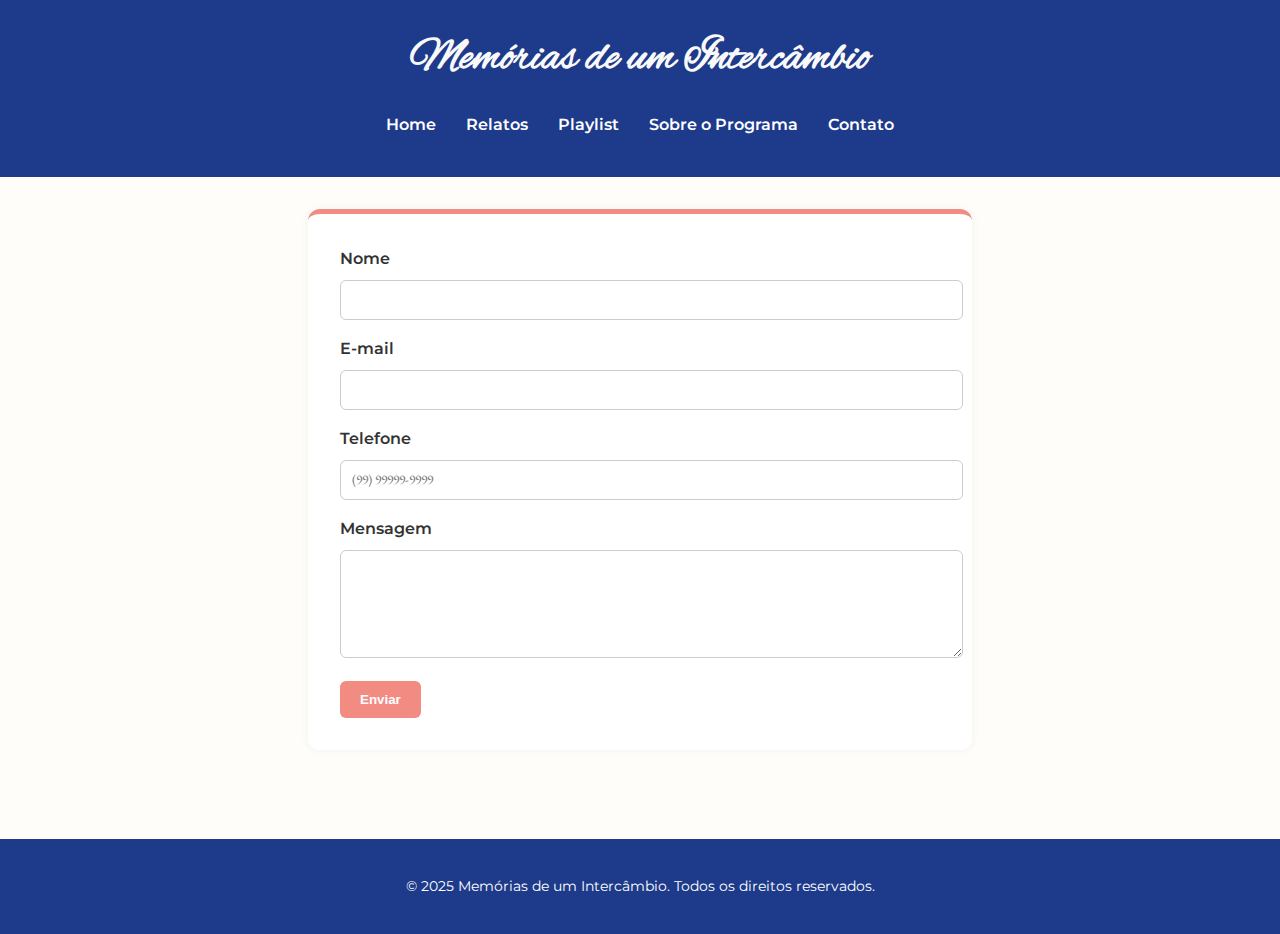
<file: index.html>
<!DOCTYPE html>
<html lang="pt-BR">
<head>
  <meta charset="UTF-8" />
  <meta name="viewport" content="width=device-width, initial-scale=1.0" />
  <title>Contato – Memórias de um Intercâmbio</title>
  <link rel="stylesheet" href="geral.css" />
  <link href="https://fonts.googleapis.com/css2?family=Alex+Brush&family=EB+Garamond&family=Montserrat&display=swap" rel="stylesheet" />
</head>
<body>

  <header>
    <h1>Memórias de um Intercâmbio</h1>
    <nav>
      <ul>
        <li><a href="index.html">Home</a></li>
        <li><a href="memorias.html">Relatos</a></li>
        <li><a href="playlist.html">Playlist</a></li>
        <li><a href="programa.html">Sobre o Programa</a></li>
        <li><a href="form.html">Contato</a></li>
      </ul>
    </nav>
  </header>

  <main>
    <section class="formulario-container">
      <form id="form-contato" class="formulario-contato" action="https://formsubmit.co/seuemail@email.com" method="POST">
        <label for="nome">Nome</label>
        <input type="text" id="nome" name="nome" required>
    
        <label for="email">E-mail</label>
        <input type="email" id="email" name="email" required>
    
        <label for="telefone">Telefone</label>
        <input type="tel" id="telefone" name="telefone" required placeholder="(99) 99999-9999">
    
        <label for="mensagem">Mensagem</label>
        <textarea id="mensagem" name="mensagem" rows="5" required></textarea>
    
        <button type="submit">Enviar</button>

        <div id="mensagem-sucesso" style="display: none; color: green; margin-top: 1rem;">
          ✅ Enviado com sucesso!

        </div>
      </form>
    </section>
  </main>

  <footer>
    <p>&copy; 2025 Memórias de um Intercâmbio. Todos os direitos reservados.</p>
  </footer>

  <script>
    document.getElementById("form-contato").addEventListener("submit", function(event) {
      const nome = document.getElementById("nome").value.trim();
      const email = document.getElementById("email").value.trim();
      const telefone = document.getElementById("telefone").value.trim();
      const mensagem = document.getElementById("mensagem").value.trim();
  
      const regexEmail = /^[^\s@]+@[^\s@]+\.[^\s@]+$/;
      const regexTelefone = /^\(?\d{2}\)?\s?\d{4,5}-?\d{4}$/;
  
      let erros = [];
  
      if (nome.length < 2) {
        erros.push("Digite seu nome completo.");
      }
  
      if (!regexEmail.test(email)) {
        erros.push("Digite um e-mail válido.");
      }
  
      if (!regexTelefone.test(telefone)) {
        erros.push("Digite um telefone válido (ex: (63) 91234-5678).");
      }
  
      if (mensagem.length < 5) {
        erros.push("Escreva uma mensagem com pelo menos 5 caracteres.");
      }
  
      if (erros.length > 0) {
        event.preventDefault(); // Impede o envio
        alert("Erros no formulário:\n\n" + erros.join("\n"));
      }
      <script>
  const formulario = document.querySelector(".formulario-contato");
  const mensagem = document.getElementById("mensagem-sucesso");

  formulario.addEventListener("submit", function(evento) {
    evento.preventDefault(); // impede o envio de verdade

    // exibe a mensagem
    mensagem.style.display = "block";

    // limpa o formulário
    formulario.reset();
  });
</script>

</body>
</html>
</file>
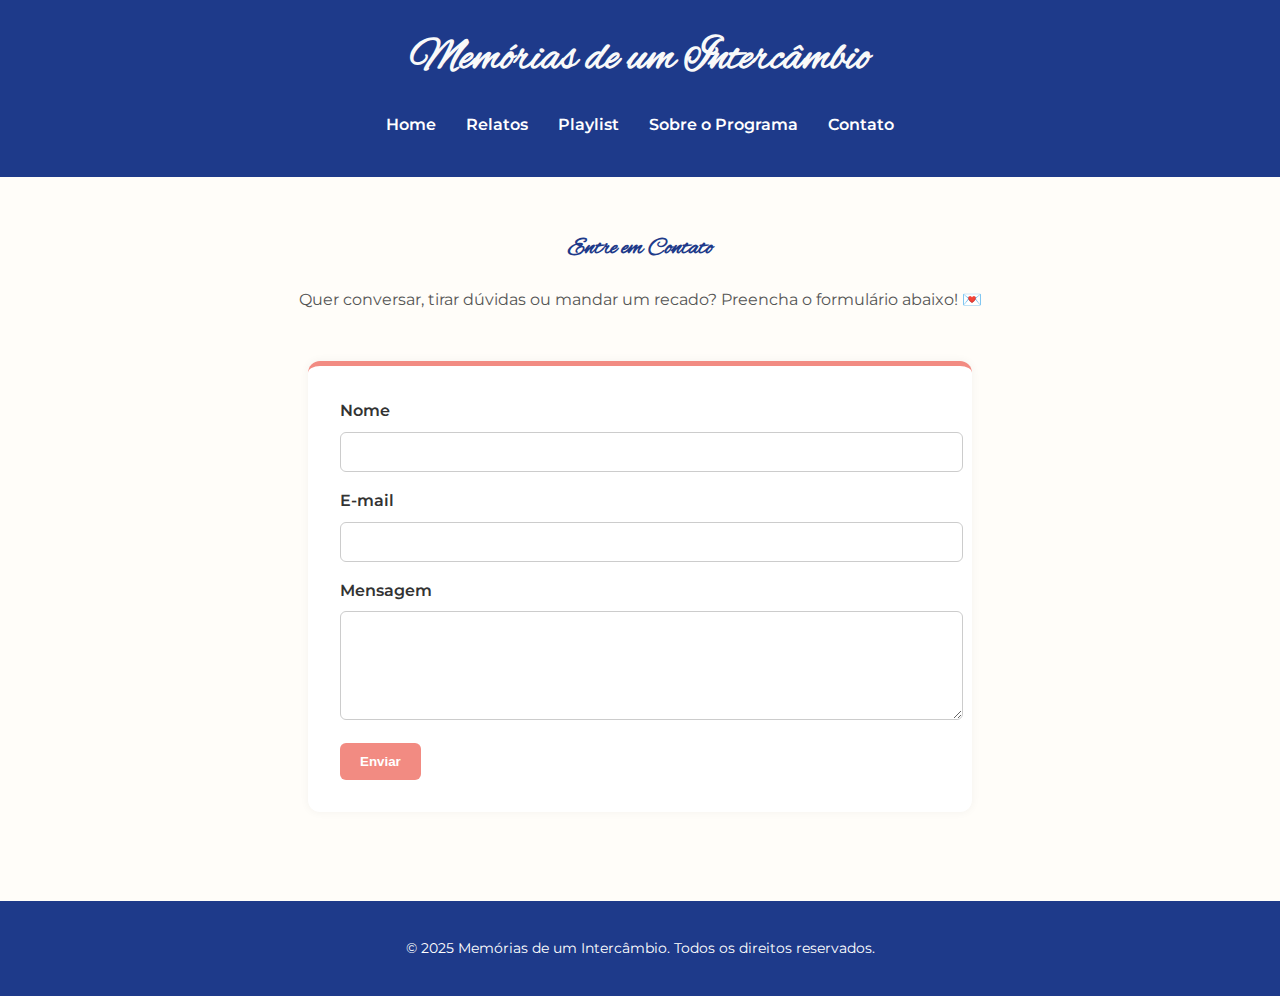
<file: form.html>
<!DOCTYPE html>
<html lang="pt-BR">
<head>
  <meta charset="UTF-8" />
  <meta name="viewport" content="width=device-width, initial-scale=1.0" />
  <title>Contato – Memórias de um Intercâmbio</title>
  <link rel="stylesheet" href="geral.css" />
  <link href="https://fonts.googleapis.com/css2?family=Alex+Brush&family=EB+Garamond&family=Montserrat&display=swap" rel="stylesheet" />
</head>
<body>

  <header>
    <h1>Memórias de um Intercâmbio</h1>
    <nav>
      <ul>
        <li><a href="index.html">Home</a></li>
        <li><a href="relatos.html">Relatos</a></li>
        <li><a href="playlist.html">Playlist</a></li>
        <li><a href="programa.html">Sobre o Programa</a></li>
        <li><a href="form.html">Contato</a></li>
      </ul>
    </nav>
  </header>

  <main>
    <section class="intro-contato">
      <h2>Entre em Contato</h2>
      <p>Quer conversar, tirar dúvidas ou mandar um recado? Preencha o formulário abaixo! 💌</p>
    </section>

    <section class="formulario-container">
      <form action="https://formsubmit.co/seuemail@email.com" method="POST" class="formulario-contato">
        <label for="nome">Nome</label>
        <input type="text" id="nome" name="nome" required>

        <label for="email">E-mail</label>
        <input type="email" id="email" name="email" required>

        <label for="mensagem">Mensagem</label>
        <textarea id="mensagem" name="mensagem" rows="5" required></textarea>

        <button type="submit">Enviar</button>
      </form>
    </section>
  </main>

  <footer>
    <p>&copy; 2025 Memórias de um Intercâmbio. Todos os direitos reservados.</p>
  </footer>

</body>
</html>
</file>
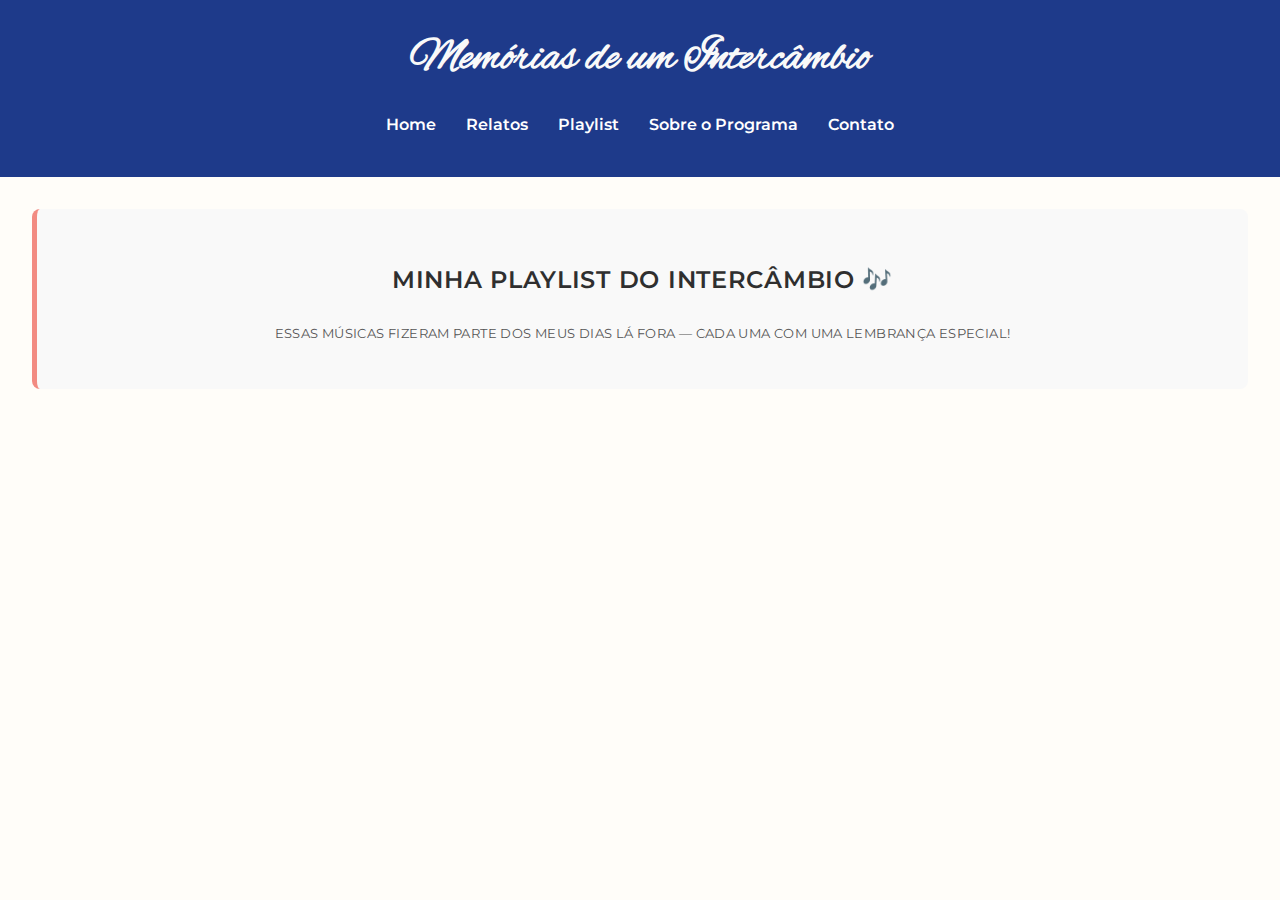
<file: playlist.html>
<!DOCTYPE html>
<html lang="pt-BR">
<head>
  <meta charset="UTF-8" />
  <meta name="viewport" content="width=device-width, initial-scale=1.0" />
  <title>Playlist – Memórias de um Intercâmbio</title>
  <link rel="stylesheet" href="geral.css" />
  <link href="https://fonts.googleapis.com/css2?family=Alex+Brush&family=EB+Garamond&family=Montserrat&display=swap" rel="stylesheet" />
</head>
<body>

  <header>
    <h1>Memórias de um Intercâmbio</h1>
    <nav>
      <ul>
        <li><a href="index.html">Home</a></li>
        <li><a href="memorias.html">Relatos</a></li>
        <li><a href="playlist.html">Playlist</a></li>
        <li><a href="programa.html">Sobre o Programa</a></li>
        <li><a href="form.html">Contato</a></li>
      </ul>
    </nav>
  </header>

  <main>
    <section class="intro">
      <h2>Minha Playlist do Intercâmbio 🎶</h2>
      <p>Essas músicas fizeram parte dos meus dias lá fora — cada uma com uma lembrança especial!</p>
    </section>
  
    <section class="playlist">
      <iframe style="border-radius:12px" src="https://open.spotify.com/embed/playlist/7vy0a6QIdTHyihkDKeiJ37?utm_source=generator" width="100%" height="352" frameBorder="0" allowfullscreen="" allow="autoplay; clipboard-write; encrypted-media; fullscreen; picture-in-picture" loading="lazy"></iframe>
    </section>
  </main>
 
</body>
</html>
</file>
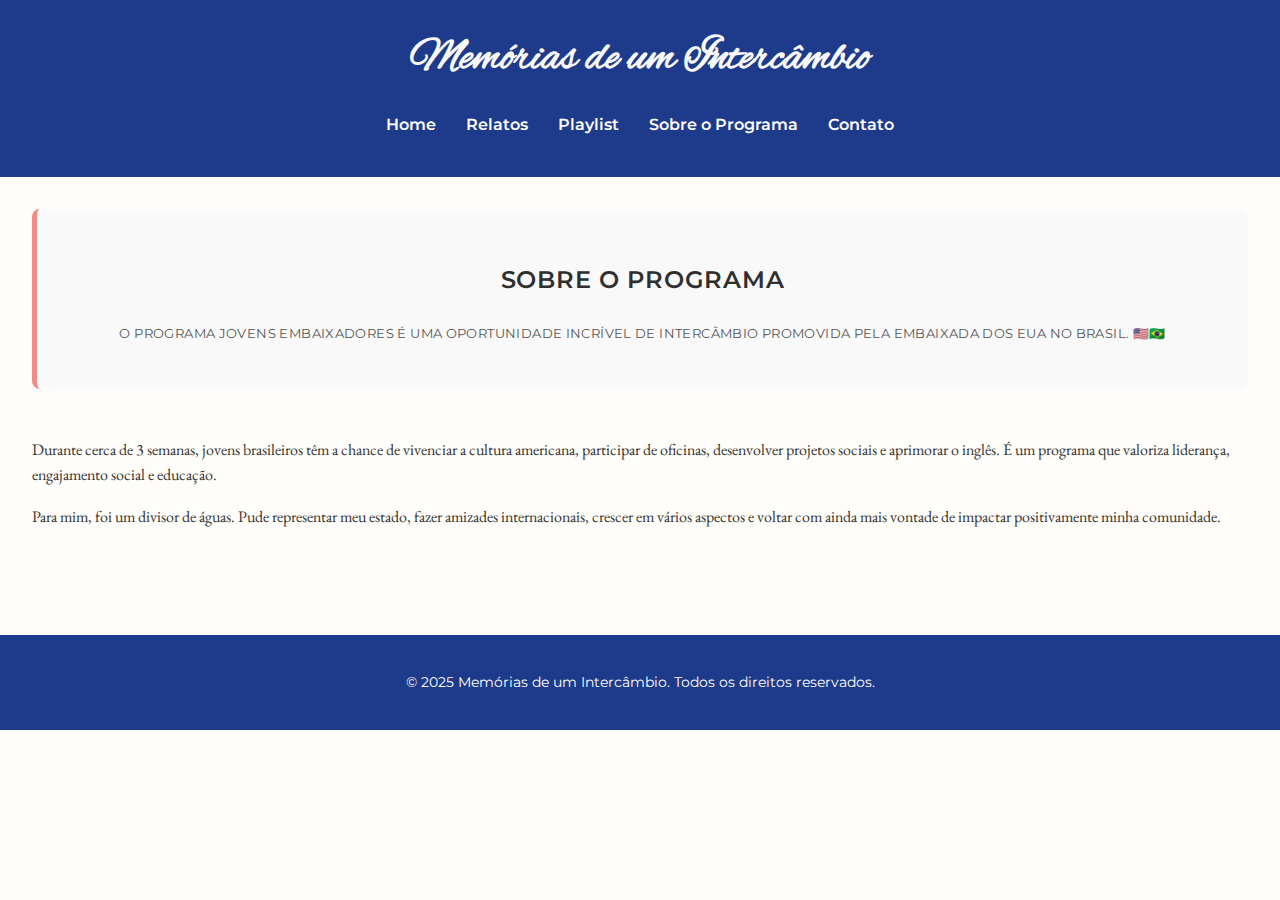
<file: programa.html>
<!DOCTYPE html>
<html lang="pt-BR">
<head>
  <meta charset="UTF-8" />
  <meta name="viewport" content="width=device-width, initial-scale=1.0" />
  <title>Sobre o Programa – Memórias de um Intercâmbio</title>
  <link rel="stylesheet" href="geral.css" />
  <link href="https://fonts.googleapis.com/css2?family=Alex+Brush&family=EB+Garamond&family=Montserrat&display=swap" rel="stylesheet" />
</head>
<body>

  <header>
    <h1>Memórias de um Intercâmbio</h1>
    <nav>
      <ul>
        <li><a href="index.html">Home</a></li>
        <li><a href="relatos.html">Relatos</a></li>
        <li><a href="playlist.html">Playlist</a></li>
        <li><a href="programa.html">Sobre o Programa</a></li>
        <li><a href="form.html">Contato</a></li>
      </ul>
    </nav>
  </header>

  <main>
    <section class="intro">
      <h2>Sobre o Programa</h2>
      <p>O programa Jovens Embaixadores é uma oportunidade incrível de intercâmbio promovida pela Embaixada dos EUA no Brasil. 🇺🇸🇧🇷</p>
    </section>

    <section class="conteudo-programa">
      <p>Durante cerca de 3 semanas, jovens brasileiros têm a chance de vivenciar a cultura americana, participar de oficinas, desenvolver projetos sociais e aprimorar o inglês. É um programa que valoriza liderança, engajamento social e educação.</p>

      <p>Para mim, foi um divisor de águas. Pude representar meu estado, fazer amizades internacionais, crescer em vários aspectos e voltar com ainda mais vontade de impactar positivamente minha comunidade.</p>
    </section>
  </main>

  <footer>
    <p>&copy; 2025 Memórias de um Intercâmbio. Todos os direitos reservados.</p>
  </footer>

</body>
</html>
</file>
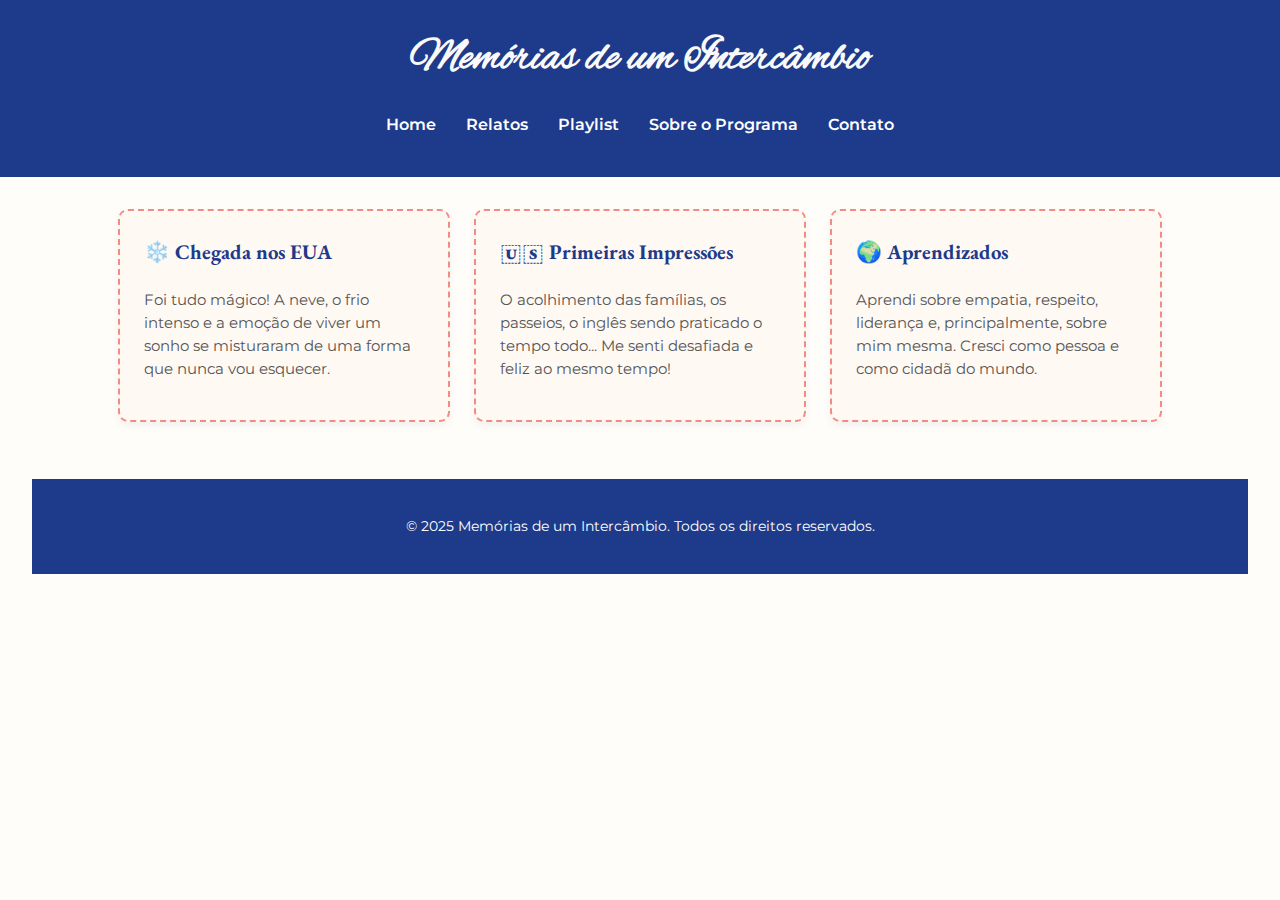
<file: relatos.html>
<!DOCTYPE html>
<html lang="pt-BR">
<head>
  <meta charset="UTF-8" />
  <meta name="viewport" content="width=device-width, initial-scale=1.0" />
  <title>Relatos – Memórias de um Intercâmbio</title>
  <link rel="stylesheet" href="geral.css" />
  <link href="https://fonts.googleapis.com/css2?family=Alex+Brush&family=EB+Garamond&family=Montserrat&display=swap" rel="stylesheet" />
</head>
<body>

  <header>
    <h1>Memórias de um Intercâmbio</h1>
    <nav>
      <ul>
        <li><a href="index.html">Home</a></li>
        <li><a href="relatos.html">Relatos</a></li>
        <li><a href="playlist.html">Playlist</a></li>
        <li><a href="programa.html">Sobre o Programa</a></li>
        <li><a href="form.html">Contato</a></li>
      </ul>
    </nav>
  </header>

  <main>
    <section class="relatos-galeria">
        <div class="relato-bloco">
          <h3>❄️ Chegada nos EUA</h3>
          <p>Foi tudo mágico! A neve, o frio intenso e a emoção de viver um sonho se misturaram de uma forma que nunca vou esquecer.</p>
        </div>
        <div class="relato-bloco">
          <h3>🇺🇸 Primeiras Impressões</h3>
          <p>O acolhimento das famílias, os passeios, o inglês sendo praticado o tempo todo... Me senti desafiada e feliz ao mesmo tempo!</p>
        </div>
        <div class="relato-bloco">
          <h3>🌍 Aprendizados</h3>
          <p>Aprendi sobre empatia, respeito, liderança e, principalmente, sobre mim mesma. Cresci como pessoa e como cidadã do mundo.</p>
        </div>
      </section>

  <footer>
    <p>&copy; 2025 Memórias de um Intercâmbio. Todos os direitos reservados.</p>
  </footer>

</body>
</html>
</file>
<file: geral.css>
body {
  margin: 0;
  font-family: 'EB Garamond', serif;
  background-color: #fffdf9;
  color: #333;
  line-height: 1.6;
}

/* CABEÇALHO */
header {
  background-color: #1e3a8a;
  color: white;
  padding: 1.5em 0;
  text-align: center;
}

header h1 {
  font-family: 'Alex Brush', cursive;
  font-size: 2.8rem;
  color: #f9f9f9;
  margin: 0;
}

/* LOGO E TOPO */
.topo {
  display: flex;
  align-items: center;
  gap: 20px;
  padding: 20px;
  justify-content: center;
  flex-wrap: wrap;
}

.logo {
  height: 80px;
  width: auto;
}

/* MENU DE NAVEGAÇÃO */
nav ul {
  display: flex;
  justify-content: center;
  list-style: none;
  padding: 0;
  margin-top: 1em;
  flex-wrap: wrap;
}

nav li {
  margin: 0 15px;
}

nav a {
  color: white;
  text-decoration: none;
  font-family: 'Montserrat', sans-serif;
  font-weight: 600;
  transition: color 0.3s;
}

nav a:hover {
  color: #fdd9d7;
}

/* CAPA */
.capa img {
  width: 100%;
  height: 60vh;
  object-fit: cover;
  display: block;
}

/* SEÇÕES GERAIS */
main {
  padding: 2em;
}

.intro, .carrossel, .sobre-mim, .intro-contato {
  margin-bottom: 3em;
}

/* INTRODUÇÃO */
.intro {
  background-color: #f9f9f9;
  padding: 2em;
  border-left: 5px solid #f28b82;
  border-radius: 8px;
}

.intro h2 {
  font-family: 'Montserrat', sans-serif; 
  font-weight: 600;                     
  font-size: 1.0 rem;                   
  color: #2f2f2f;                    
  text-align: center;                  
  margin-bottom: 1.5rem;
  letter-spacing: 0.03em;              
  text-transform: uppercase;           
}


.intro p {
  font-family: 'Montserrat', sans-serif;
  font-size: 0.8em;
  color: #555;
  text-align: center;                  
  margin-bottom: 4.0 rem;
  letter-spacing: 0.03em;              
  text-transform: uppercase;   
}

/* CARROSSEL */
.carrossel-container {
  position: relative;
  overflow: hidden;
  padding: 1em;
  scroll-snap-type: x mandatory;
}

.fotos {
  display: flex;
  overflow-x: auto;
  scroll-behavior: smooth;
  gap: 16px;
  padding: 10px 0;
}

.fotos img {
  width: 300px;
  height: auto;
  border-radius: 12px;
  flex-shrink: 0;
  box-shadow: 0 4px 8px rgba(0,0,0,0.1);
  transition: transform 0.3s;
}

.fotos img:hover {
  transform: scale(1.03);
}

.carrossel-btn {
  position: absolute;
  background-color: rgba(0, 0, 0, 0.4);
  color: white;
  border: none;
  font-size: 2rem;
  cursor: pointer;
  padding: 8px 12px;
  z-index: 1;
  top: 50%;
  transform: translateY(-50%);
  border-radius: 8px;
  transition: background-color 0.3s;
}

.carrossel-container {
  position: relative;
  overflow: hidden;
  max-width: 100%;
  margin: 2rem auto;
  padding: 1rem 2rem;
  background-color: #fffdfa;
  border-radius: 14px;
  box-shadow: 0 4px 20px rgba(0, 0, 0, 0.1);

  
}

.fotos {
  display: flex;
  gap: 24px;
  overflow-x: auto;
  scroll-behavior: smooth;
  padding: 1rem 0;
}

.foto {
  min-width: 400px;
  text-align: center;
}

.foto img {
  width: 100%;
  height: 190px;
  object-fit: cover;
  border-radius: 10px;
  transition: transform 0.3s ease;
}

.foto img:hover {
  transform: scale(1.03);
}

.foto p {
  margin-top: 0.5rem;
  font-size: 0.9rem;
  color: #333;
  font-weight: 500;
}

.carrossel-btn {
  position: absolute;
  top: 50%;
  transform: translateY(-50%);
  background: #fff;
  border: none;
  font-size: 2rem;
  cursor: pointer;
  padding: 0.5rem 0.9rem;
  border-radius: 50%;
  box-shadow: 0 2px 8px rgba(0,0,0,0.15);
  z-index: 2;
  transition: background 0.2s;
}

.carrossel-btn:hover {
  background: #f0f0f0;
}

.carrossel-btn.left {
  left: 0.5rem;
}

.carrossel-btn.right {
  right: 0.5rem;
}

.modal {
  display: none;
  position: fixed;
  z-index: 99;
  padding-top: 60px;
  left: 0;
  top: 0;
  width: 100%;
  height: 100%;
  overflow: auto;
  background-color: rgba(0,0,0,0.8);
}

.modal-content {
  margin: auto;
  display: block;
  max-width: 80%;
  max-height: 80vh;
  border-radius: 12px;
}

#caption {
  margin: 1rem auto;
  text-align: center;
  color: #fff;
  font-size: 1rem;
  max-width: 80%;
}

.close {
  position: absolute;
  top: 25px;
  right: 35px;
  color: #fff;
  font-size: 40px;
  font-weight: bold;
  cursor: pointer;
  transition: 0.3s;
}

.close:hover {
  color: #f1f1f1;
}

/* SOBRE MIM */
.sobre-mim {
  background-color: #fdf2f2;
  padding: 2em;
  border-radius: 10px;
}

.sobre-mim h2 {
  text-align: center;
  color: #1e3a8a;
  font-family: 'Alex Brush', cursive;
  font-size: 2em;
}

.sobre-conteudo {
  display: flex;
  flex-direction: column;
  align-items: center;
  gap: 1em;
  max-width: 800px;
  margin: 0 auto;
}

@media (min-width: 700px) {
  .sobre-conteudo {
    flex-direction: row;
  }
}

.sobre-conteudo img {
  width: 120px;
  border-radius: 10px;
}

.sobre-conteudo p {
  font-family: 'Montserrat', sans-serif;
  color: #444;
  text-align: justify;
}

/* CONTATO */
.intro-contato h2 {
  text-align: center;
  color: #1e3a8a;
  font-family: 'Alex Brush', cursive;
}

.intro-contato p {
  text-align: center;
  font-family: 'Montserrat', sans-serif;
  color: #555;
}

/* FORMULÁRIO */
.formulario-container {
  max-width: 600px;
  margin: 0 auto;
  background: #fff;
  padding: 2em;
  border-radius: 12px;
  border-top: 5px solid #f28b82;
  box-shadow: 0 0 10px rgba(0,0,0,0.05);
}

.formulario-contato label {
  font-family: 'Montserrat', sans-serif;
  font-weight: 600;
  display: block;
  margin-bottom: 0.5em;
}

.formulario-contato input,
.formulario-contato textarea {
  width: 100%;
  padding: 0.8em;
  margin-bottom: 1.2em;
  border: 1px solid #ccc;
  border-radius: 6px;
  font-family: 'EB Garamond', serif;
}

.formulario-contato button {
  background-color: #f28b82;
  color: white;
  padding: 0.8em 1.5em;
  border: none;
  border-radius: 6px;
  font-weight: bold;
  cursor: pointer;
  transition: background-color 0.3s;
}

.formulario-contato button:hover {
  background-color: #e66464;
}

/* RODAPÉ */
footer {
  background-color: #1e3a8a;
  color: white;
  text-align: center;
  padding: 1.5em 0;
  margin-top: 4em;
  font-family: 'Montserrat', sans-serif;
  font-size: 0.9em;
}

/* SLIDES DAS FOTOS */
.slide {
  min-width: 300px;
  scroll-snap-align: center;
  text-align: center;
}

.slide img {
  max-width: 100%;
  border-radius: 10px;
  box-shadow: 0 4px 8px rgba(0,0,0,0.1);
}

.legenda {
  margin-top: 0.5em;
  font-family: 'Montserrat', sans-serif;
  color: #444;
  font-size: 0.95em;
  background-color: #fffdf9;
  padding: 0.5em;
  border-radius: 6px;
}

/* RELATOS */
.relatos-galeria {
  display: flex;
  flex-wrap: wrap;
  gap: 1.5em;
  justify-content: center;
}

.relato-bloco {
  width: 280px;
  background-color: #fff9f4;
  border: 2px dashed #f28b82;
  border-radius: 10px;
  padding: 1.5em;
  box-shadow: 0 4px 8px rgba(0,0,0,0.05);
  font-family: 'EB Garamond', serif;
  transition: transform 0.3s ease, box-shadow 0.3s ease;
}

.relato-bloco:hover {
  transform: translateY(-5px);
  box-shadow: 0 8px 16px rgba(0,0,0,0.1);
}

.relato-bloco h3 {
  margin-top: 0;
  color: #1e3a8a;
  font-size: 1.3em;
}

.relato-bloco p {
  color: #555;
  font-family: 'Montserrat', sans-serif;
  font-size: 0.95em;
  line-height: 1.5;
}

carrossel {
  padding: 2rem 1rem;
  text-align: center;
}

.carrossel-container {
  display: flex;
  overflow-x: auto;
  scroll-snap-type: x mandatory;
  gap: 1rem;
  padding-bottom: 1rem;
  scrollbar-width: none; /* Firefox */
}


.carousel-slide {
  flex: 0 0 auto;
  width: 200px;
  scroll-snap-align: center;
  position: relative;
  text-align: center;
}

.carousel-slide img {
  width: 100%;
  height: 200px;
  object-fit: cover;
  border-radius: 8px;
  cursor: pointer;
  box-shadow: 0 2px 6px rgba(0,0,0,0.2);
}

.carousel-slide p {
  margin-top: 0.5rem;
  font-size: 0.9rem;
}

.indicadores {
  display: flex;
  justify-content: center;
  margin-top: 0.5rem;
  gap: 6px;
}

.dot {
  width: 8px;
  height: 8px;
  border-radius: 50%;
  background-color: #ccc;
  transition: background-color 0.3s;
  cursor: pointer;
}

.dot.active {
  background-color: #333;
}

/* Lightbox */
.lightbox {
  display: none;
  justify-content: center;
  align-items: center;
  position: fixed;
  z-index: 999;
  left: 0;
  top: 0;
  width: 100%;
  height: 100%;
  background-color: rgba(0, 0, 0, 0.8);
}

.lightbox img {
  max-width: 90%;
  max-height: 90%;
  border-radius: 8px;
}
.lightbox-content {
  text-align: center;
  color: #fff;
}

#lightbox-caption {
  margin-top: 10px;
  font-size: 1rem;
}
.carrossel {
  margin: 40px 0;
}

.carrossel h2 {
  text-align: center;
  font-size: 24px;
  margin-bottom: 16px;
}

.carrossel-container {
  display: flex;
  overflow-x: auto;
  scroll-behavior: smooth;
  gap: 16px;
  padding: 0 16px;
}

.carrossel-container::-webkit-scrollbar {
  height: 8px;
}

.carrossel-container::-webkit-scrollbar-thumb {
  background-color: #ccc;
  border-radius: 4px;
}

.carousel-slide {
  flex: 0 0 auto;
  width: 260px;
  text-align: center;
}

.carousel-slide img {
  width: 100%;
  height: auto;
  border-radius: 10px;
  cursor: pointer;
  transition: transform 0.3s ease;
}

.carousel-slide img:hover {
  transform: scale(1.05);
}

.carousel-slide p {
  margin-top: 8px;
  font-size: 14px;
  color: #444;
}

/* Estilo do modal (zoom) */
.modal {
  display: none;
  position: fixed;
  z-index: 99;
  padding-top: 60px;
  left: 0;
  top: 0;
  width: 100%;
  height: 100%;
  overflow: auto;
  background-color: rgba(0,0,0,0.8);
}

.modal-content {
  margin: auto;
  display: block;
  max-width: 80%;
  max-height: 80vh;
  border-radius: 12px;
}

#caption {
  margin: 1rem auto;
  text-align: center;
  color: #fff;
  font-size: 1rem;
  max-width: 80%;
}

.close {
  position: absolute;
  top: 25px;
  right: 35px;
  color: #fff;
  font-size: 40px;
  font-weight: bold;
  cursor: pointer;
  transition: 0.3s;
}

.close:hover {
  color: #f1f1f1;
}
.carousel-slide img {
  max-height: 300px;
  object-fit: cover;
  width: 100%;
  border-radius: 10px;
}

.carousel-slide {
  flex: 0 0 auto;
  width: 300px;
  margin: 0 10px;
  text-align: center;
}

.carrossel-container {
  display: flex;
  overflow-x: auto;
  scroll-behavior: smooth;
  padding: 10px 0;
}

.nav-btn {
  background-color: #ffffffcc;
  border: none;
  cursor: pointer;
  padding: 8px;
  border-radius: 50%;
  box-shadow: 0 2px 8px rgba(0,0,0,0.15);
  transition: background 0.2s ease;
  margin: 0 5px;
}

.nav-btn:hover {
  background-color: #eeeeee;
}

.nav-btn svg {
  vertical-align: middle;
  color: #333;
}
</file>
